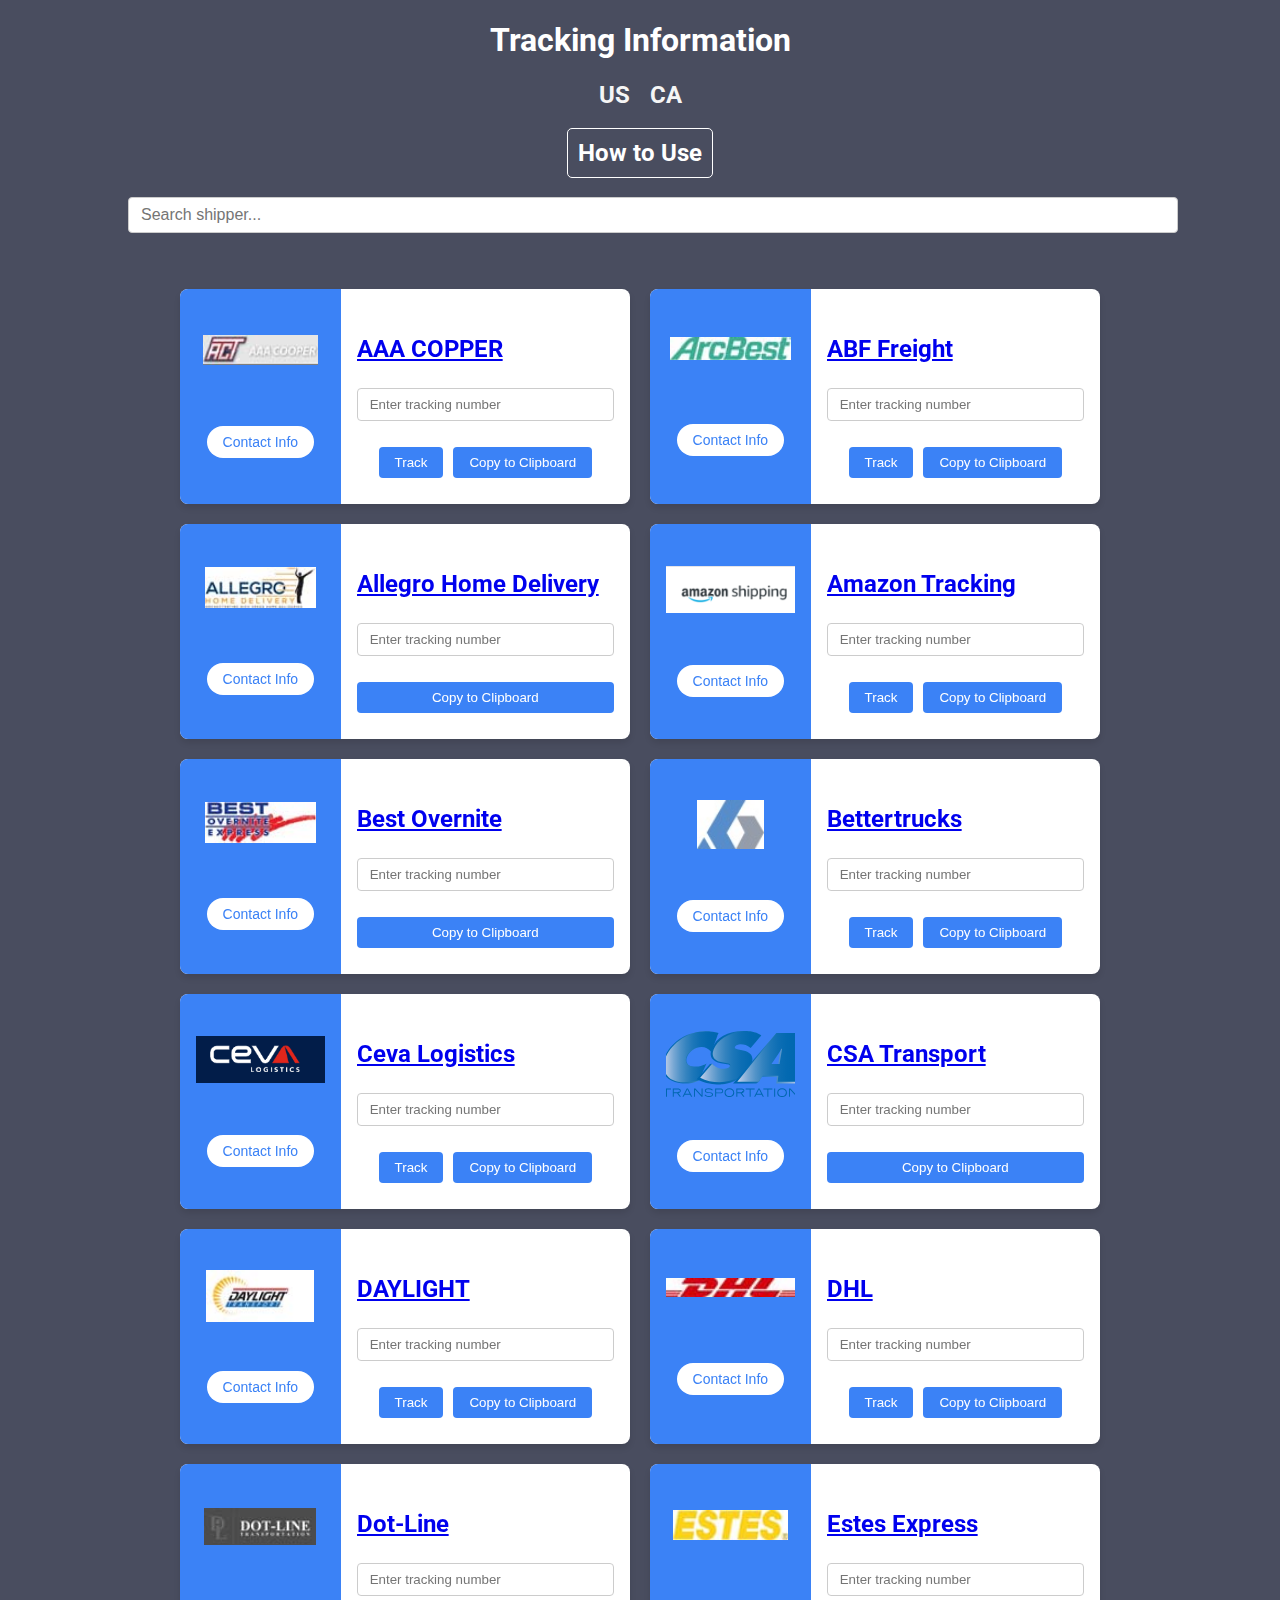
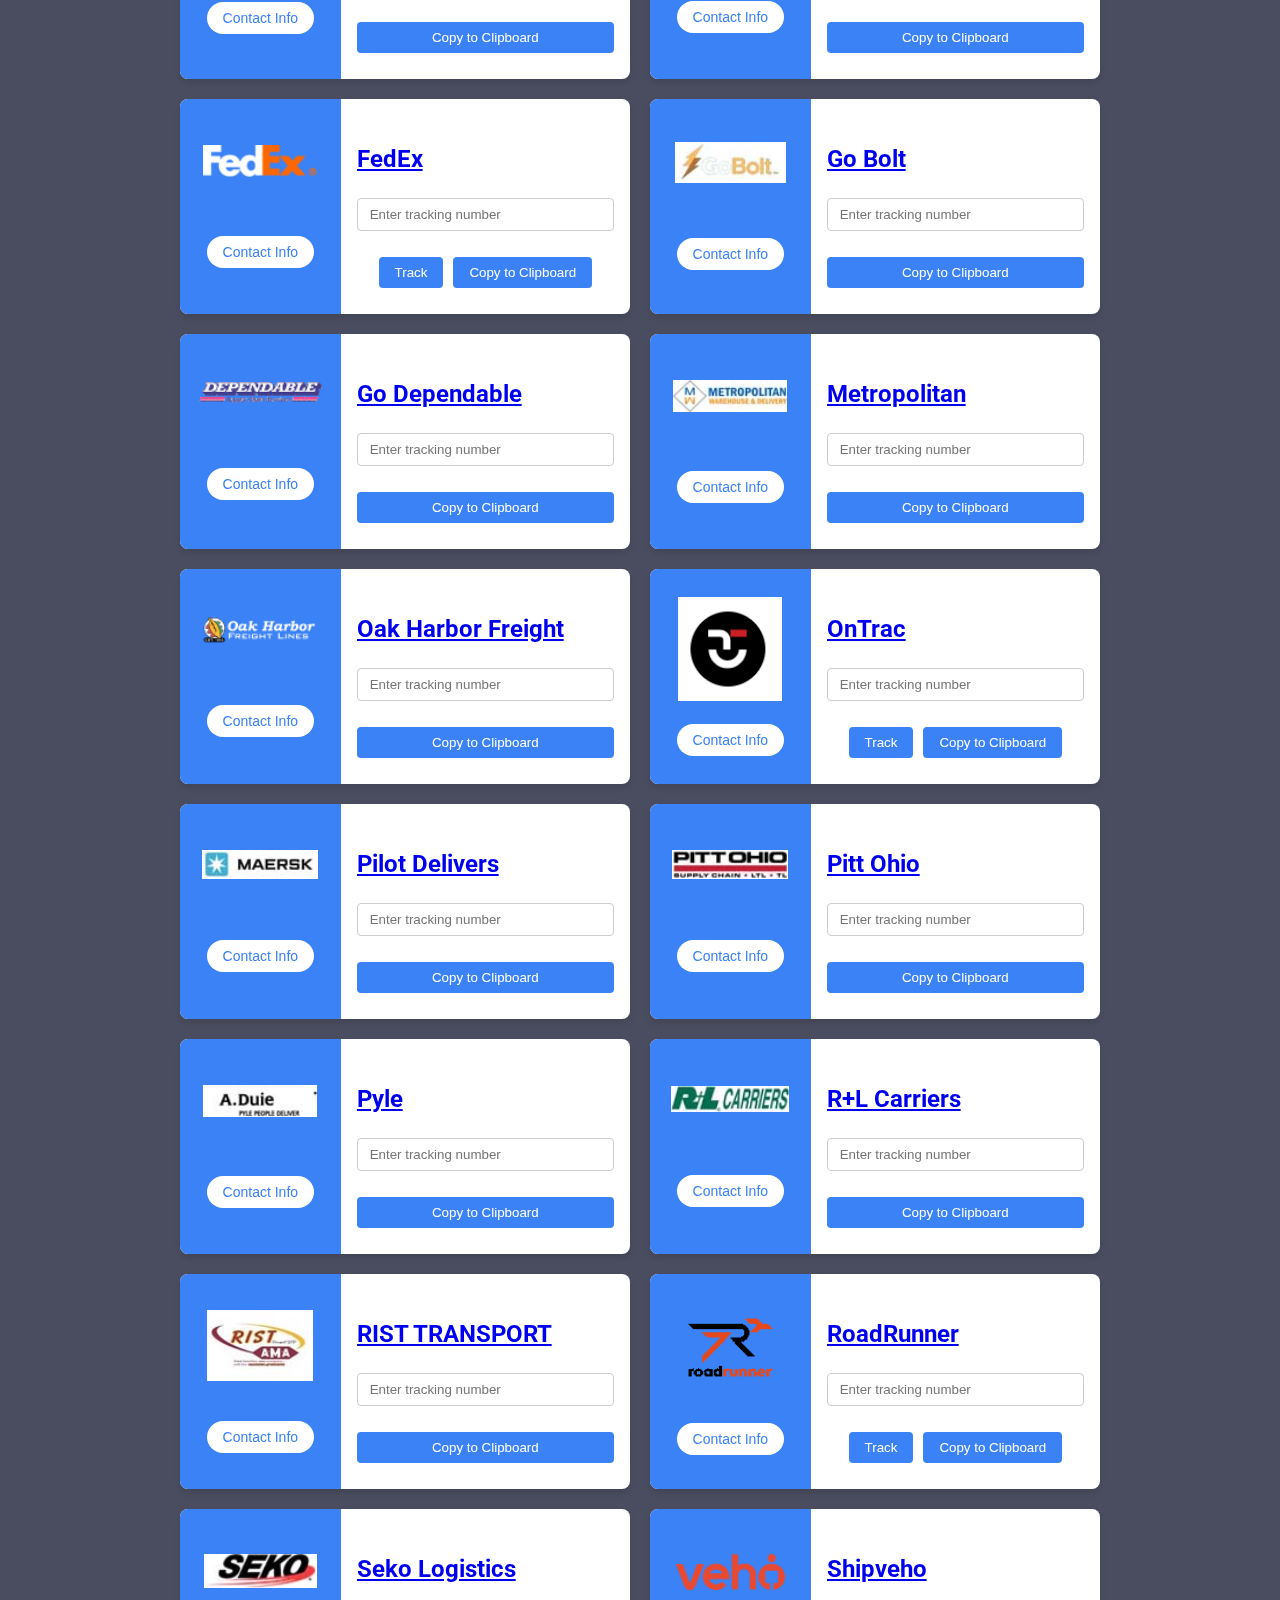
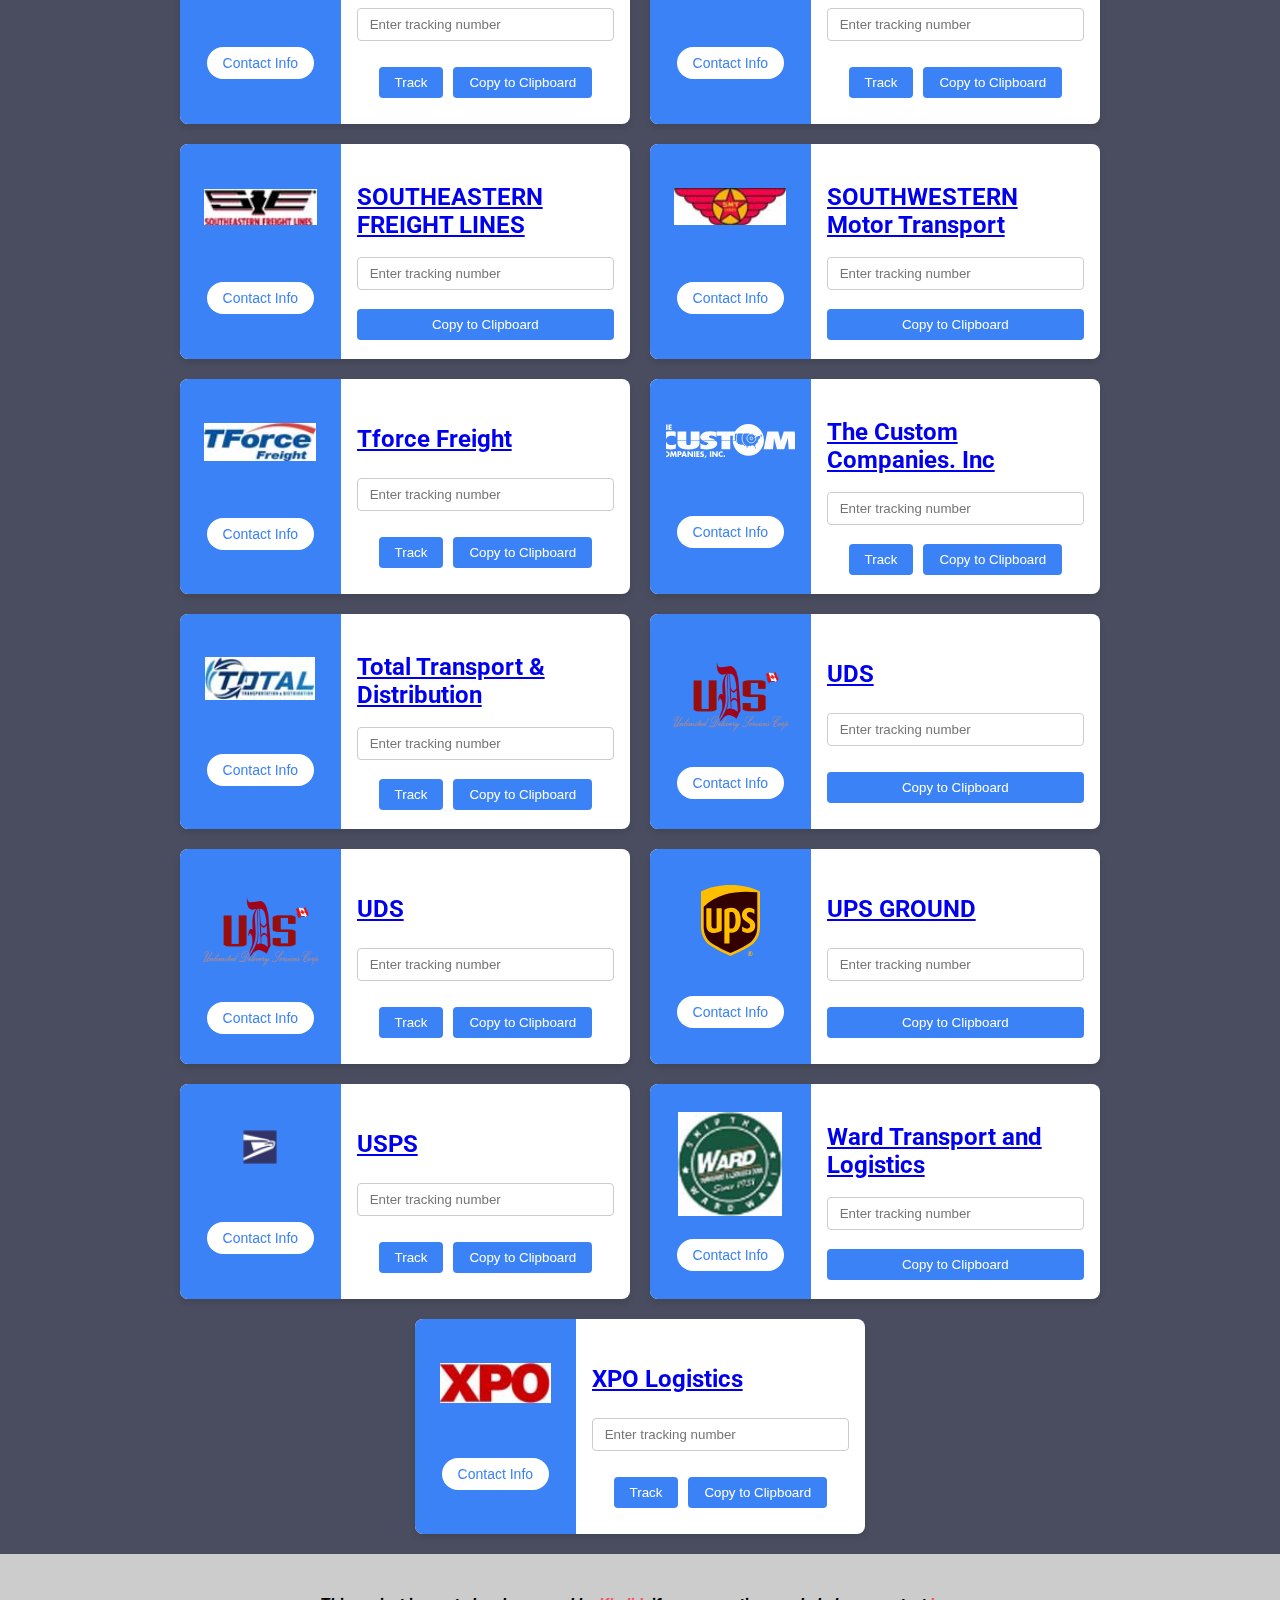
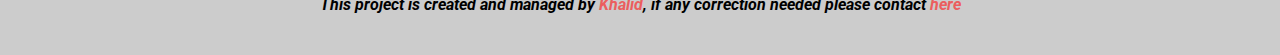
<file: index.html>
<!DOCTYPE html>
<html lang="en">
  <head>
    <meta charset="UTF-8" />
    <meta name="viewport" content="width=device-width, initial-scale=1.0" />
    <title>Tracking Information</title>
    <link rel="shortcut icon" type="image/jpg" href="./images/site icon.png" />
    <link rel="stylesheet" href="styles.css" />
    <link rel="preconnect" href="https://fonts.googleapis.com" />
    <link rel="preconnect" href="https://fonts.gstatic.com" crossorigin />
    <link
      href="https://fonts.googleapis.com/css2?family=Roboto:ital,wght@0,100;0,300;0,400;0,500;0,700;0,900;1,100;1,300;1,400;1,500;1,700;1,900&display=swap"
      rel="stylesheet"
    />
  </head>
  <body>
    <header class="Menu-container">
      <div class="text">
        <h1>Tracking Information</h1>
      </div>
      <div class="menubar">
        <a href="index.html">US</a>
        <a href="CA.html">CA</a>
      </div>
      <!-- User Manual -->
      <div class="manual">
        <a href="https://res.cloudinary.com/khalidbin/video/upload/v1735085421/How_To_Use_iqsir6.mp4" target="_blank">How to Use</a>
      </div>
      <!-- User Manual -->
      <!-- Searchbox -->
      <div class="search-container">
        <input
          type="text"
          id="searchBox"
          placeholder="Search shipper..."
          class="search-input"
        />
      </div>
    </header>
    <main>
      <!-- Tracking company Name starts with A -->
      <div class="tracking-card tracking-card-extra">
        <div class="card-inner">
          <div class="card-front">
            <div class="left-side">
              <div class="image-container">
                <img src="./images/US/AAA COPPER.jpg" alt="Logo" />
              </div>
              <button class="contact-btn">Contact Info</button>
            </div>
            <div class="right-side">
              <h2 id="shipper"><a href="https://www.aaacooper.com/" target="_blank">AAA COPPER</a></h2>
              <input
                type="text"
                id="tracking"
                placeholder="Enter tracking number"
              />
              <a
                href="https://www.aaacooper.com/pwb/Transit/ProTrackResults.aspx?ProNum="
                target="_blank"
                class="website-link"
                >Website link</a
              >
              <div class="functions">
                <button class="track-btn">Track</button>
                <button class="copy-btn">Copy to Clipboard</button>
              </div>
            </div>
          </div>
          <div class="card-back">
            <div class="contact-info">
              <h2>Contact Information</h2>
              <p><span class="bold">Phone:</span> (334) 793-2284</p>
              <p><span class="bold">Email:</span> customercare@aaacooper.com</p>
            </div>
            <button class="flip-back-btn">Flip Back</button>
          </div>
        </div>
      </div>
      <div class="tracking-card tracking-card-extra">
        <div class="card-inner">
          <div class="card-front">
            <div class="left-side">
              <div class="image-container">
                <img src="./images/US/ABF Freight.jpg" alt="Logo" />
              </div>
              <button class="contact-btn">Contact Info</button>
            </div>
            <div class="right-side">
              <h2 id="shipper"><a href="https://arcb.com/" target="_blank">ABF Freight</a></h2>
              <input
                type="text"
                id="tracking"
                placeholder="Enter tracking number"
              />
              <a
                href="https://view.arcb.com/nlo/tools/tracking/"
                target="_blank"
                class="website-link"
                >Website link</a
              >
              <div class="functions">
                <button class="track-btn">Track</button>
                <button class="copy-btn">Copy to Clipboard</button>
              </div>
            </div>
          </div>
          <div class="card-back">
            <div class="contact-info">
              <h2>Contact Information</h2>
              <p><span class="bold">Phone:</span> 479-785-8900</p>
              <p><span class="bold">Email:</span> helpdesk@abf.com</p>
            </div>
            <button class="flip-back-btn">Flip Back</button>
          </div>
        </div>
      </div>
      <div class="tracking-card">
        <div class="card-inner">
          <div class="card-front">
            <div class="left-side">
              <div class="image-container">
                <img src="./images/US/Allegro Home Delivery.jpg" alt="Logo" />
              </div>
              <button class="contact-btn">Contact Info</button>
            </div>
            <div class="right-side">
              <h2 id="shipper"><a href="https://trackmydelivery.online/" target="_blank">Allegro Home Delivery</a></h2>
              <input
                type="text"
                id="tracking"
                placeholder="Enter tracking number"
              />
              <a
                href="https://trackmydelivery.online/"
                target="_blank"
                class="website-link"
                >Website link</a
              >
              <button class="copy-btn">Copy to Clipboard</button>
            </div>
          </div>
          <div class="card-back">
            <div class="contact-info">
              <h2>Contact Information</h2>
              <p><span class="bold">Phone:</span>(833) 955-2399</p>
              <p>
                <span class="bold">Email:</span
                >customerservice@allegrohomedelivery.com ,
                michael.chavis@allegrohomedelivery.com
              </p>
            </div>
            <button class="flip-back-btn">Flip Back</button>
          </div>
        </div>
      </div>
      <div class="tracking-card tracking-card-extra">
        <div class="card-inner">
          <div class="card-front">
            <div class="left-side">
              <div class="image-container">
                <img src="./images/US/Amazon.png" alt="Logo" />
              </div>
              <button class="contact-btn">Contact Info</button>
            </div>
            <div class="right-side">
              <h2 id="shipper"><a href="https://track.amazon.com/" target="_blank">Amazon Tracking</a></h2>
              <input
                type="text"
                id="tracking"
                placeholder="Enter tracking number"
              />
              <a
                href="https://track.amazon.com/tracking/"
                target="_blank"
                class="website-link"
                >Website link</a
              >
              <div class="functions">
                <button class="track-btn">Track</button>
                <button class="copy-btn">Copy to Clipboard</button>
              </div>
            </div>
          </div>
          <div class="card-back">
            <div class="contact-info">
              <h2>Contact Information</h2>
              <p><span class="bold">Phone:</span>None</p>
              <p><span class="bold">Email:</span>None</p>
            </div>
            <button class="flip-back-btn">Flip Back</button>
          </div>
        </div>
      </div>
      <!-- Tracking company Name starts with B -->
      <div class="tracking-card">
        <div class="card-inner">
          <div class="card-front">
            <div class="left-side">
              <div class="image-container">
                <img src="./images/US/Best Overnite.jpg" alt="Logo" />
              </div>
              <button class="contact-btn">Contact Info</button>
            </div>
            <div class="right-side">
              <h2 id="shipper"><a href="https://www.bestovernite.com/" target="_blank">Best Overnite</a></h2>
              <input
                type="text"
                id="tracking"
                placeholder="Enter tracking number"
              />
              <a
                href="https://www.bestovernite.com/shipment-tracking/"
                target="_blank"
                class="website-link"
                >Website link</a
              >
              <button class="copy-btn">Copy to Clipboard</button>
            </div>
          </div>
          <div class="card-back">
            <div class="contact-info">
              <h2>Contact Information</h2>
              <p><span class="bold">Phone:</span>(833) 955-2399</p>
              <p>
                <span class="bold">Email:</span>
                customerservice@bestovernite.com
              </p>
            </div>
            <button class="flip-back-btn">Flip Back</button>
          </div>
        </div>
      </div>

      <div class="tracking-card tracking-card-extra">
        <div class="card-inner">
          <div class="card-front">
            <div class="left-side">
              <div class="image-container">
                <img src="./images/US/Bettertruck.jpg" alt="Logo" />
              </div>
              <button class="contact-btn">Contact Info</button>
            </div>
            <div class="right-side">
              <h2 id="shipper"><a href="https://www.bettertrucks.com/" target="_blank">Bettertrucks</a></h2>
              <input
                type="text"
                id="tracking"
                placeholder="Enter tracking number"
              />
              <a
                href="https://tracking.bettertrucks.com/Tracking?ShipmentId="
                target="_blank"
                class="website-link"
                >Website link</a
              >
              <div class="functions">
                <button class="track-btn">Track</button>
                <button class="copy-btn">Copy to Clipboard</button>
              </div>
            </div>
          </div>
          <div class="card-back">
            <div class="contact-info">
              <h2>Contact Information</h2>
              <p><span class="bold">Phone:</span>None</p>
              <p>
                <span class="bold">Email:</span>
                None
              </p>
            </div>
            <button class="flip-back-btn">Flip Back</button>
          </div>
        </div>
      </div>
      <!-- Tracking company Name starts with C -->
       <div class="tracking-card tracking-card-extra">
          <div class="card-inner">
            <div class="card-front">
              <div class="left-side">
                <div class="image-container">
                  <img src="./images/US/ceva.png" alt="Logo" />
                </div>
                <button class="contact-btn">Contact Info</button>
              </div>
              <div class="right-side">
                <h2 id="shipper"><a href="https://www.cevalogistics.com/en" target="_blank">Ceva Logistics</a></h2>
                <input
                  type="text"
                  id="tracking"
                  placeholder="Enter tracking number"
                />
                <a
                  href="https://homedelivery.cevalogistics.com/TrackShipment?trackingID="
                  target="_blank"
                  class="website-link"
                  >Website link</a
                >
                <div class="functions">
                  <button class="track-btn">Track</button>
                  <button class="copy-btn">Copy to Clipboard</button>
                </div>
              </div>
            </div>
            <div class="card-back">
              <div class="contact-info">
                <h2>Contact Information</h2>
                <p><span class="bold">Phone:</span>None</p>
                <p>
                  <span class="bold">Email:</span>None</p>
              </div>
              <button class="flip-back-btn">Flip Back</button>
            </div>
          </div>
        </div>
      
      <div class="tracking-card">
        <div class="card-inner">
          <div class="card-front">
            <div class="left-side">
              <div class="image-container">
                <img src="./images/US/CSA-Logo.svg" alt="Logo" />
              </div>
              <button class="contact-btn">Contact Info</button>
            </div>
            <div class="right-side">
              <h2 id="shipper"><a href="https://www.csatransportation.com/" target="_blank">CSA Transport</a></h2>
              <input
                type="text"
                id="tracking"
                placeholder="Enter tracking number"
              />
              <a
                href="https://www.csatransportation.com/"
                target="_blank"
                class="website-link"
                >Website link</a
              >
              <button class="copy-btn">Copy to Clipboard</button>
            </div>
          </div>
          <div class="card-back">
            <div class="contact-info">
              <h2>Contact Information</h2>
              <p><span class="bold">Phone:</span>None</p>
              <p>
                <span class="bold">Email:</span>
                None
              </p>
            </div>
            <button class="flip-back-btn">Flip Back</button>
          </div>
        </div>
      </div>
      <!-- Tracking company Name starts with D -->
      <div class="tracking-card tracking-card-extra">
        <div class="card-inner">
          <div class="card-front">
            <div class="left-side">
              <div class="image-container">
                <img src="./images/US/DAYLIGHT.jpg" alt="Logo" />
              </div>
              <button class="contact-btn">Contact Info</button>
            </div>
            <div class="right-side">
              <h2 id="shipper"><a href="https://www.dylt.com/" target="_blank">DAYLIGHT</a></h2>
              <input
                type="text"
                id="tracking"
                placeholder="Enter tracking number"
              />
              <a
                href="https://mydaylight.dylt.com/external/shipment?probill="
                target="_blank"
                class="website-link"
                >Website link</a
              >
              <div class="functions">
                <button class="track-btn">Track</button>
                <button class="copy-btn">Copy to Clipboard</button>
              </div>
            </div>
          </div>
          <div class="card-back">
            <div class="contact-info">
              <h2>Contact Information</h2>
              <p><span class="bold">Phone:</span>800-468-9999</p>
            </div>
            <button class="flip-back-btn">Flip Back</button>
          </div>
        </div>
      </div>
      <div class="tracking-card tracking-card-extra">
        <div class="card-inner">
          <div class="card-front">
            <div class="left-side">
              <div class="image-container">
                <img src="./images/US/DHL.jpg" alt="Logo" />
              </div>
              <button class="contact-btn">Contact Info</button>
            </div>
            <div class="right-side">
              <h2 id="shipper"><a href="https://www.dhl.com/ca-en/home/tracking/tracking-express.html" target="_blank">DHL</a></h2>
              <input
                type="text"
                id="tracking"
                placeholder="Enter tracking number"
              />
              <a
                href="https://www.dhl.com/ca-en/home/tracking/tracking-express.html?tracking-id="
                target="_blank"
                class="website-link"
                >Website link</a
              >
              <div class="functions">
                <button class="track-btn">Track</button>
                <button class="copy-btn">Copy to Clipboard</button>
              </div>
            </div>
          </div>
          <div class="card-back">
            <div class="contact-info">
              <h2>Contact Information</h2>
              <p><span class="bold">Phone:</span>(855) 345-7447</p>
            </div>
            <button class="flip-back-btn">Flip Back</button>
          </div>
        </div>
      </div>
      <div class="tracking-card">
        <div class="card-inner">
          <div class="card-front">
            <div class="left-side">
              <div class="image-container">
                <img src="./images/US/Dot-Line.jpg" alt="Logo" />
              </div>
              <button class="contact-btn">Contact Info</button>
            </div>
            <div class="right-side">
              <h2 id="shipper"><a href="http://www.dotline.net/index.aspx" target="_blank">Dot-Line</a></h2>
              <input
                type="text"
                id="tracking"
                placeholder="Enter tracking number"
              />
              <a
                href="http://www.dotline.net/index.aspx"
                target="_blank"
                class="website-link"
                >Website link</a
              >
              <button class="copy-btn">Copy to Clipboard</button>
            </div>
          </div>
          <div class="card-back">
            <div class="contact-info">
              <h2>Contact Information</h2>
              <p><span class="bold">Phone:</span>1-800-423-3780</p>
              <p>
                <span class="bold">Email:</span> customerservice@dotline.net
              </p>
            </div>
            <button class="flip-back-btn">Flip Back</button>
          </div>
        </div>
      </div>
      <!-- Tracking company Name starts with E -->
      <div class="tracking-card">
        <div class="card-inner">
          <div class="card-front">
            <div class="left-side">
              <div class="image-container">
                <img src="./images/US/Estes Express.jpg" alt="Logo" />
              </div>
              <button class="contact-btn">Contact Info</button>
            </div>
            <div class="right-side">
              <h2 id="shipper"><a href="https://www.estes-express.com/myestes/shipment-tracking/" target="_blank">Estes Express</a></h2>
              <input
                type="text"
                id="tracking"
                placeholder="Enter tracking number"
              />
              <a
                href="https://www.estes-express.com/myestes/shipment-tracking/"
                target="_blank"
                class="website-link"
                >Website link</a
              >
              <button class="copy-btn">Copy to Clipboard</button>
            </div>
          </div>
          <div class="card-back">
            <div class="contact-info">
              <h2>Contact Information</h2>
              <p><span class="bold">Phone:</span>1-866-378-3748</p>
              <p><span class="bold">Email:</span>custsrv@estes-express.com</p>
            </div>
            <button class="flip-back-btn">Flip Back</button>
          </div>
        </div>
      </div>
      <!-- Tracking company Name starts with F -->
      <div class="tracking-card tracking-card-extra">
        <div class="card-inner">
          <div class="card-front">
            <div class="left-side">
              <div class="image-container">
                <img src="./images/US/FedEx.png" alt="Logo" />
              </div>
              <button class="contact-btn">Contact Info</button>
            </div>
            <div class="right-side">
              <h2 id="shipper"><a href="https://www.fedex.com/en-us/tracking.html" target="_blank">FedEx</a></h2>
              <input
                type="text"
                id="tracking"
                placeholder="Enter tracking number"
              />
              <a
                href="https://www.fedex.com/fedextrack/?trknbr="
                target="_blank"
                class="website-link"
                >Website link</a
              >
              <div class="functions">
                <button class="track-btn">Track</button>
                <button class="copy-btn">Copy to Clipboard</button>
              </div>
            </div>
          </div>
          <div class="card-back">
            <div class="contact-info">
              <h2>Contact Information</h2>
              <p><span class="bold">Phone:</span>1.800.463.3339</p>
              <p>
                <span class="bold">Email:</span>"To:" area, type track@fedex.com
              </p>
            </div>
            <button class="flip-back-btn">Flip Back</button>
          </div>
        </div>
      </div>
      <!-- Tracking company Name starts with G -->
      <div class="tracking-card">
        <div class="card-inner">
          <div class="card-front">
            <div class="left-side">
              <div class="image-container">
                <img src="./images/US/Go Bolt.jpg" alt="Logo" />
              </div>
              <button class="contact-btn">Contact Info</button>
            </div>
            <div class="right-side">
              <h2 id="shipper"><a href="https://galileo.gobolt.com/tracking" target="_blank">Go Bolt</a></h2>
              <input
                type="text"
                id="tracking"
                placeholder="Enter tracking number"
              />
              <a
                href="https://galileo.gobolt.com/tracking"
                target="_blank"
                class="website-link"
                >Website link</a
              >
              <button class="copy-btn">Copy to Clipboard</button>
            </div>
          </div>
          <div class="card-back">
            <div class="contact-info">
              <h2>Contact Information</h2>
              <p><span class="bold">Phone:</span>None</p>
              <p><span class="bold">Email:</span>None</p>
            </div>
            <button class="flip-back-btn">Flip Back</button>
          </div>
        </div>
      </div>
      <div class="tracking-card">
        <div class="card-inner">
          <div class="card-front">
            <div class="left-side">
              <div class="image-container">
                <img src="./images/US/Go Dependable.gif" alt="Logo" />
              </div>
              <button class="contact-btn">Contact Info</button>
            </div>
            <div class="right-side">
              <h2 id="shipper"><a href="https://apps.godependable.com/tracking.aspx" target="_blank">Go Dependable</a></h2>
              <input
                type="text"
                id="tracking"
                placeholder="Enter tracking number"
              />
              <a
                href="https://apps.godependable.com/tracking.aspx"
                target="_blank"
                class="website-link"
                >Website link</a
              >
              <button class="copy-btn">Copy to Clipboard</button>
            </div>
          </div>
          <div class="card-back">
            <div class="contact-info">
              <h2>Contact Information</h2>
              <p><span class="bold">Phone:</span>(800)548-8608</p>
              <p>
                <span class="bold">Email:</span
                >dhecustomerservice@godependable.com
              </p>
            </div>
            <button class="flip-back-btn">Flip Back</button>
          </div>
        </div>
      </div>
      <!-- Tracking company Name starts with M -->
      <div class="tracking-card">
        <div class="card-inner">
          <div class="card-front">
            <div class="left-side">
              <div class="image-container">
                <img src="./images/US/Metropolitan.jpg" alt="Logo" />
              </div>
              <button class="contact-btn">Contact Info</button>
            </div>
            <div class="right-side">
              <h2 id="shipper"><a href="https://main.metropolitanwarehouse.com/Client/TrackOrder" target="_blank">Metropolitan</a></h2>
              <input
                type="text"
                id="tracking"
                placeholder="Enter tracking number"
              />
              <a
                href="https://main.metropolitanwarehouse.com/Client/TrackOrder"
                target="_blank"
                class="website-link"
                >Website link</a
              >
              <button class="copy-btn">Copy to Clipboard</button>
            </div>
          </div>
          <div class="card-back">
            <div class="contact-info">
              <h2>Contact Information</h2>
              <p><span class="bold">Phone:</span>800-300-7417</p>
              <p>
                <span class="bold">Email:</span
                >K.Trujillo@gomwd.com,R.Molina@gomwd.com, J.Chiliseo@gomwd.com
                <br />
                (Note: Always CC Ahmed)
              </p>
            </div>
            <button class="flip-back-btn">Flip Back</button>
          </div>
        </div>
      </div>
      <!-- Tracking company Name starts with O -->
      <div class="tracking-card">
        <div class="card-inner">
          <div class="card-front">
            <div class="left-side">
              <div class="image-container">
                <img src="./images/US/Oak Harbor Freight.png" alt="Logo" />
              </div>
              <button class="contact-btn">Contact Info</button>
            </div>
            <div class="right-side">
              <h2 id="shipper"><a href="https://www.oakh.com/page/tracing" target="_blank">Oak Harbor Freight</a></h2>
              <input
                type="text"
                id="tracking"
                placeholder="Enter tracking number"
              />
              <a
                href="https://www.oakh.com/page/tracing"
                target="_blank"
                class="website-link"
                >Website link</a
              >
              <button class="copy-btn">Copy to Clipboard</button>
            </div>
          </div>
          <div class="card-back">
            <div class="contact-info">
              <h2>Contact Information</h2>
              <p>
                <span class="bold">Phone:</span
                ><a href="https://www.oakh.com/page/contact">Contact</a>
              </p>
              <p><span class="bold">Email:</span>none</p>
            </div>
            <button class="flip-back-btn">Flip Back</button>
          </div>
        </div>
      </div>
      <div class="tracking-card tracking-card-extra">
        <div class="card-inner">
          <div class="card-front">
            <div class="left-side">
              <div class="image-container">
                <img src="./images/US/ontrac.png" alt="Logo" />
              </div>
              <button class="contact-btn">Contact Info</button>
            </div>
            <div class="right-side">
              <h2 id="shipper"><a href="https://www.ontrac.com/tracking/" target="_blank">OnTrac</a></h2>
              <input
                type="text"
                id="tracking"
                placeholder="Enter tracking number"
              />
              <a
                href="https://www.ontrac.com/tracking/?number="
                target="_blank"
                class="website-link"
                >Website link</a
              >
              <div class="functions">
                <button class="track-btn">Track</button>
                <button class="copy-btn">Copy to Clipboard</button>
              </div>
            </div>
          </div>
          <div class="card-back">
            <div class="contact-info">
              <h2>Contact Information</h2>
              <p>
                <span class="bold">Phone:</span>587.817.2380</p>
              <p><span class="bold">Email:</span>none</p>
            </div>
            <button class="flip-back-btn">Flip Back</button>
          </div>
        </div>
      </div>
      <!-- Tracking company Name starts with P -->
      <div class="tracking-card">
        <div class="card-inner">
          <div class="card-front">
            <div class="left-side">
              <div class="image-container">
                <img src="./images/US/Pilot Delivers.jpg" alt="Logo" />
              </div>
              <button class="contact-btn">Contact Info</button>
            </div>
            <div class="right-side">
              <h2 id="shipper"><a href="https://delivers.maersk.com/technology/?currentTab:consumer" target="_blank">Pilot Delivers</a></h2>
              <input
                type="text"
                id="tracking"
                placeholder="Enter tracking number"
              />
              <a
                href="https://delivers.maersk.com/technology/?currentTab:consumer"
                target="_blank"
                class="website-link"
                >Website link</a
              >
              <button class="copy-btn">Copy to Clipboard</button>
            </div>
          </div>
          <div class="card-back">
            <div class="contact-info">
              <h2>Contact Information</h2>
              <p><span class="bold">Phone:</span>None</p>
              <p><span class="bold">Email:</span>None</p>
            </div>
            <button class="flip-back-btn">Flip Back</button>
          </div>
        </div>
      </div>
      <div class="tracking-card">
        <div class="card-inner">
          <div class="card-front">
            <div class="left-side">
              <div class="image-container">
                <img src="./images/US/Pitt Ohio (PITD).jpg" alt="Logo" />
              </div>
              <button class="contact-btn">Contact Info</button>
            </div>
            <div class="right-side">
              <h2 id="shipper"><a href="https://pittohio.com/myPittOhio/Shipping/QuickTrace/Post" target="_blank">Pitt Ohio</a></h2>
              <input
                type="text"
                id="tracking"
                placeholder="Enter tracking number"
              />
              <a
                href="https://pittohio.com/myPittOhio/Shipping/QuickTrace/Post"
                target="_blank"
                class="website-link"
                >Website link</a
              >
              <button class="copy-btn">Copy to Clipboard</button>
            </div>
          </div>
          <div class="card-back">
            <div class="contact-info">
              <h2>Contact Information</h2>
              <p><span class="bold">Phone:</span>(800) 291-7488</p>
              <p><span class="bold">Email:</span>None</p>
            </div>
            <button class="flip-back-btn">Flip Back</button>
          </div>
        </div>
      </div>
      <div class="tracking-card">
        <div class="card-inner">
          <div class="card-front">
            <div class="left-side">
              <div class="image-container">
                <img src="./images/US/Pyle.jpg" alt="Logo" />
              </div>
              <button class="contact-btn">Contact Info</button>
            </div>
            <div class="right-side">
              <h2 id="shipper"><a href="https://mypyle.aduiepyle.com/LTL/ShipmentTracking" target="_blank">Pyle</a></h2>
              <input
                type="text"
                id="tracking"
                placeholder="Enter tracking number"
              />
              <a
                href="https://mypyle.aduiepyle.com/LTL/ShipmentTracking"
                target="_blank"
                class="website-link"
                >Website link</a
              >
              <button class="copy-btn">Copy to Clipboard</button>
            </div>
          </div>
          <div class="card-back">
            <div class="contact-info">
              <h2>Contact Information</h2>
              <p><span class="bold">Phone:</span>800−523−5020</p>
              <p><span class="bold">Email:</span>cs@aduiepyle.com</p>
            </div>
            <button class="flip-back-btn">Flip Back</button>
          </div>
        </div>
      </div>
      <!-- Tracking company Name starts with R -->
      <div class="tracking-card">
        <div class="card-inner">
          <div class="card-front">
            <div class="left-side">
              <div class="image-container">
                <img src="./images/US/R+L Carriers.jpg" alt="Logo" />
              </div>
              <button class="contact-btn">Contact Info</button>
            </div>
            <div class="right-side">
              <h2 id="shipper"><a href="https://www.rlcarriers.com/freight/shipping/shipment-tracingg" target="_blank">R+L Carriers</a></h2>
              <input
                type="text"
                id="tracking"
                placeholder="Enter tracking number"
              />
              <a
                href="https://www.rlcarriers.com/freight/shipping/shipment-tracing"
                target="_blank"
                class="website-link"
                >Website link</a
              >
              <button class="copy-btn">Copy to Clipboard</button>
            </div>
          </div>
          <div class="card-back">
            <div class="contact-info">
              <h2>Contact Information</h2>
              <p><span class="bold">Phone:</span>800-543-5589</p>
              <p>
                <span class="bold">Email:</span>elune@sonwil.com,
                lgearhart@sonwil.com;
              </p>
            </div>
            <button class="flip-back-btn">Flip Back</button>
          </div>
        </div>
      </div>
      <div class="tracking-card">
        <div class="card-inner">
          <div class="card-front">
            <div class="left-side">
              <div class="image-container">
                <img src="./images/US/RIST TRANSPORT.jpg" alt="Logo" />
              </div>
              <button class="contact-btn">Contact Info</button>
            </div>
            <div class="right-side">
              <h2 id="shipper"><a href="https://tracking.carrierlogistics.com/scripts/hwep.pol/facts.htm" target="_blank">RIST TRANSPORT</a></h2>
              <input
                type="text"
                id="tracking"
                placeholder="Enter tracking number"
              />
              <a
                href="https://tracking.carrierlogistics.com/scripts/hwep.pol/facts.htm"
                target="_blank"
                class="website-link"
                >Website link</a
              >
              <button class="copy-btn">Copy to Clipboard</button>
            </div>
          </div>
          <div class="card-back">
            <div class="contact-info">
              <h2>Contact Information</h2>
              <p><span class="bold">Phone:</span>(877) 747-8585</p>
              <p>
                <span class="bold">Email:</span
                >ristltl.customerservice@wadhams.com
              </p>
            </div>
            <button class="flip-back-btn">Flip Back</button>
          </div>
        </div>
      </div>
      <div class="tracking-card tracking-card-extra">
        <div class="card-inner">
          <div class="card-front">
            <div class="left-side">
              <div class="image-container">
                <img src="./images/US/RoadRunner.gif" alt="Logo" />
              </div>
              <button class="contact-btn">Contact Info</button>
            </div>
            <div class="right-side">
              <h2 id="shipper"><a href="https://freight.rrts.com/Tools/Tracking/Pages/default.aspx" target="_blank">RoadRunner</a></h2>
              <input
                type="text"
                id="tracking"
                placeholder="Enter tracking number"
              />
              <a
                href="https://tools.rrts.com/LTLTrack/?searchValues="
                target="_blank"
                class="website-link"
                >Website link</a
              >
              <div class="functions">
                <button class="track-btn">Track</button>
                <button class="copy-btn">Copy to Clipboard</button>
              </div>
            </div>
          </div>
          <div class="card-back">
            <div class="contact-info">
              <h2>Contact Information</h2>
              <p><span class="bold">Phone:</span>(855) 776-3567</p>
              <p><span class="bold">Email:</span>LTLCustomerService@rrts.com</p>
            </div>
            <button class="flip-back-btn">Flip Back</button>
          </div>
        </div>
      </div>
      <!-- Tracking company Name starts with S -->
      <div class="tracking-card tracking-card-extra">
        <div class="card-inner">
          <div class="card-front">
            <div class="left-side">
              <div class="image-container">
                <img src="./images/US/Seko Logistics.jpg" alt="Logo" />
              </div>
              <button class="contact-btn">Contact Info</button>
            </div>
            <div class="right-side">
              <h2 id="shipper"><a href="https://harmony.myseko.com/Track/" target="_blank">Seko Logistics</a></h2>
              <input
                type="text"
                id="tracking"
                placeholder="Enter tracking number"
              />
              <a
                href="https://harmony.myseko.com/Track/Result/"
                target="_blank"
                class="website-link"
                >Website link</a
              >
              <div class="functions">
                <button class="track-btn">Track</button>
                <button class="copy-btn">Copy to Clipboard</button>
              </div>
            </div>
          </div>
          <div class="card-back">
            <div class="contact-info">
              <h2>Contact Information</h2>
              <p><span class="bold">Phone:</span>(469) 420-9190</p>
              <p><span class="bold">Email:</span>valencia@sekologistics.com</p>
            </div>
            <button class="flip-back-btn">Flip Back</button>
          </div>
        </div>
      </div>
      <div class="tracking-card tracking-card-extra">
        <div class="card-inner">
          <div class="card-front">
            <div class="left-side">
              <div class="image-container">
                <img src="./images/US/Shipveho.png" alt="Logo" />
              </div>
              <button class="contact-btn">Contact Info</button>
            </div>
            <div class="right-side">
              <h2 id="shipper"><a href="https://track.shipveho.com/#/" target="_blank">Shipveho</a></h2>
              <input
                type="text"
                id="tracking"
                placeholder="Enter tracking number"
              />
              <a
                href="https://track.shipveho.com/#/trackingId/"
                target="_blank"
                class="website-link"
                >Website link</a
              >
              <div class="functions">
                <button class="track-btn">Track</button>
                <button class="copy-btn">Copy to Clipboard</button>
              </div>
            </div>
          </div>
          <div class="card-back">
            <div class="contact-info">
              <h2>Contact Information</h2>
              <p><span class="bold">Phone:</span>None</p>
              <p><span class="bold">Email:</span>None</p>
            </div>
            <button class="flip-back-btn">Flip Back</button>
          </div>
        </div>
      </div>
      <div class="tracking-card">
        <div class="card-inner">
          <div class="card-front">
            <div class="left-side">
              <div class="image-container">
                <img
                  src="./images/US/SOUTHEASTERN FREIGHT LINES.jpg"
                  alt="Logo"
                />
              </div>
              <button class="contact-btn">Contact Info</button>
            </div>
            <div class="right-side">
              <h2 id="shipper"><a href="https://sefl.com/Tracing/index.jsp" target="_blank">SOUTHEASTERN FREIGHT LINES</a></h2>
              <input
                type="text"
                id="tracking"
                placeholder="Enter tracking number"
              />
              <a
                href="https://sefl.com/Tracing/index.jsp"
                target="_blank"
                class="website-link"
                >Website link</a
              >
              <button class="copy-btn">Copy to Clipboard</button>
            </div>
          </div>
          <div class="card-back">
            <div class="contact-info">
              <h2>Contact Information</h2>
              <p><span class="bold">Phone:</span>(803) 794-7300</p>
              <p><span class="bold">Email:</span>None</p>
            </div>
            <button class="flip-back-btn">Flip Back</button>
          </div>
        </div>
      </div>
      <div class="tracking-card">
        <div class="card-inner">
          <div class="card-front">
            <div class="left-side">
              <div class="image-container">
                <img
                  src="./images/US/SOUTHWESTERN Motor Transport.jpg"
                  alt="Logo"
                />
              </div>
              <button class="contact-btn">Contact Info</button>
            </div>
            <div class="right-side">
              <h2 id="shipper"><a href="https://profoundui.smtl.com/profoundui/start?pgm=profoundui/mwp705c&p1=0&l…" target="_blank">SOUTHWESTERN Motor Transport</a></h2>
              <input
                type="text"
                id="tracking"
                placeholder="Enter tracking number"
              />
              <a
                href="https://profoundui.smtl.com/profoundui/start?pgm=profoundui/mwp705c&p1=0&l…"
                target="_blank"
                class="website-link"
                >Website link</a
              >
              <button class="copy-btn">Copy to Clipboard</button>
            </div>
          </div>
          <div class="card-back">
            <div class="contact-info">
              <h2>Contact Information</h2>
              <p><span class="bold">Phone:</span>210-661-6791</p>
              <p><span class="bold">Email:</span>custserv@smtl.com</p>
            </div>
            <button class="flip-back-btn">Flip Back</button>
          </div>
        </div>
      </div>
      <!-- Tracking company Name starts with T -->
      <div class="tracking-card tracking-card-extra">
        <div class="card-inner">
          <div class="card-front">
            <div class="left-side">
              <div class="image-container">
                <img src="./images/US/Tforce Freight.jpg" alt="Logo" />
              </div>
              <button class="contact-btn">Contact Info</button>
            </div>
            <div class="right-side">
              <h2 id="shipper"><a href="https://www.tforcefreight.com/ltl/apps/Tracking" target="_blank">Tforce Freight</a></h2>
              <input
                type="text"
                id="tracking"
                placeholder="Enter tracking number"
              />
              <a
                href="https://www.tforcefreight.com/ltl/apps/Tracking?proNumbers="
                target="_blank"
                class="website-link"
                >Website link</a
              >
              <div class="functions">
                <button class="track-btn">Track</button>
                <button class="copy-btn">Copy to Clipboard</button>
              </div>
            </div>
          </div>
          <div class="card-back">
            <div class="contact-info">
              <h2>Contact Information</h2>
              <p><span class="bold">Phone:</span>(800)333-7400</p>
              <p>
                <span class="bold">Email:</span
                >CustomerService@TForcefreight.com
              </p>
            </div>
            <button class="flip-back-btn">Flip Back</button>
          </div>
        </div>
      </div>
      <div class="tracking-card tracking-card-extra">
        <div class="card-inner">
          <div class="card-front">
            <div class="left-side">
              <div class="image-container">
                <img
                  src="./images/US/The Custom Companies, Inc.svg"
                  alt="Logo"
                />
              </div>
              <button class="contact-btn">Contact Info</button>
            </div>
            <div class="right-side">
              <h2 id="shipper"><a href="https://www.customco.com/" target="_blank">The Custom Companies. Inc</a></h2>
              <input
                type="text"
                id="tracking"
                placeholder="Enter tracking number"
              />
              <a
                href="https://api.customco.com/scripts/cgiip.exe/protrace.htm?seskey=&language=&nav=top&wpro="
                target="_blank"
                class="website-link"
                >Website link</a
              >
              <div class="functions">
                <button class="track-btn">Track</button>
                <button class="copy-btn">Copy to Clipboard</button>
              </div>
            </div>
          </div>
          <div class="card-back">
            <div class="contact-info">
              <h2>Contact Information</h2>
              <p><span class="bold">Phone:</span>708-338-8888 , 310-672-8800</p>
              <p>
                <span class="bold">Email:</span>customerservice@customco.com
              </p>
            </div>
            <button class="flip-back-btn">Flip Back</button>
          </div>
        </div>
      </div>
      <div class="tracking-card tracking-card-extra">
        <div class="card-inner">
          <div class="card-front">
            <div class="left-side">
              <div class="image-container">
                <img
                  src="./images/US/Total Transport & Distribution.jpg"
                  alt="Logo"
                />
              </div>
              <button class="contact-btn">Contact Info</button>
            </div>
            <div class="right-side">
              <h2 id="shipper"><a href="https://tracking.carrierlogistics.com/scripts/tot.pol/facts.htm?startpage=protrace&pronum=" target="_blank">Total Transport & Distribution</a></h2>
              <input
                type="text"
                id="tracking"
                placeholder="Enter tracking number"
              />
              <a
                href="https://tracking.carrierlogistics.com/scripts/tot.pol/facts.htm?startpage=protrace&pronum="
                target="_blank"
                class="website-link"
                >Website link</a
              >
              <div class="functions">
                <button class="track-btn">Track</button>
                <button class="copy-btn">Copy to Clipboard</button>
              </div>
            </div>
          </div>
          <div class="card-back">
            <div class="contact-info">
              <h2>Contact Information</h2>
              <p><span class="bold">Phone:</span>888-510-7200,888-510-7583</p>
              <p><span class="bold">Email:</span>info@ttdwest.com</p>
            </div>
            <button class="flip-back-btn">Flip Back</button>
          </div>
        </div>
      </div>
      <!-- Tracking company Name starts with U -->
      <div class="tracking-card">
        <div class="card-inner">
          <div class="card-front">
            <div class="left-side">
              <div class="image-container">
                <img src="./images/US/UDS.png" alt="Logo" />
              </div>
              <button class="contact-btn">Contact Info</button>
            </div>
            <div class="right-side">
              <h2 id="shipper"><a href="https://www.uniteddeliveryservice.com/track/" target="_blank">UDS</a></h2>
              <input
                type="text"
                id="tracking"
                placeholder="Enter tracking number"
              />
              <a
                href="https://www.uniteddeliveryservice.com/track/"
                target="_blank"
                class="website-link"
                >Website link</a
              >
              <button class="copy-btn">Copy to Clipboard</button>
            </div>
          </div>
          <div class="card-back">
            <div class="contact-info">
              <h2>Contact Information</h2>
              <p><span class="bold">Phone:</span>None</p>
              <p>
                <span class="bold">Email:</span>sales@uniteddeliveryservice.com
              </p>
            </div>
            <button class="flip-back-btn">Flip Back</button>
          </div>
        </div>
      </div>
      <div class="tracking-card tracking-card-extra">
        <div class="card-inner">
          <div class="card-front">
            <div class="left-side">
              <div class="image-container">
                <img src="./images/US/UDS1.png" alt="Logo" />
              </div>
              <button class="contact-btn">Contact Info</button>
            </div>
            <div class="right-side">
              <h2 id="shipper"><a href="https://app.detrack.com/" target="_blank">UDS</a></h2>
              <input
                type="text"
                id="tracking"
                placeholder="Enter tracking number"
              />
              <a
                href="https://trk.la/"
                target="_blank"
                class="website-link"
                >Website link</a
              >
              <div class="functions">
                <button class="track-btn">Track</button>
                <button class="copy-btn">Copy to Clipboard</button>
              </div>
            </div>
          </div>
          <div class="card-back">
            <div class="contact-info">
              <h2>Contact Information</h2>
              <p><span class="bold">Phone:</span>None</p>
              <p><span class="bold">Email:</span>None</p>
            </div>
            <button class="flip-back-btn">Flip Back</button>
          </div>
        </div>
      </div>
      <div class="tracking-card">
        <div class="card-inner">
          <div class="card-front">
            <div class="left-side">
              <div class="image-container">
                <img src="./images/US/UPS GROUND.svg" alt="Logo" />
              </div>
              <button class="contact-btn">Contact Info</button>
            </div>
            <div class="right-side">
              <h2 id="shipper"><a href="https://www.ups.com/track?loc:en_US&requester:ST/" target="_blank">UPS GROUND</a></h2>
              <input
                type="text"
                id="tracking"
                placeholder="Enter tracking number"
              />
              <a
                href="https://www.ups.com/track?loc:en_US&requester:ST/"
                target="_blank"
                class="website-link"
                >Website link</a
              >
              <button class="copy-btn">Copy to Clipboard</button>
            </div>
          </div>
          <div class="card-back">
            <div class="contact-info">
              <h2>Contact Information</h2>
              <p><span class="bold">Phone:</span>18007425877</p>
              <p><span class="bold">Email:</span>None</p>
            </div>
            <button class="flip-back-btn">Flip Back</button>
          </div>
        </div>
      </div>
      <div class="tracking-card tracking-card-extra">
        <div class="card-inner">
          <div class="card-front">
            <div class="left-side">
              <div class="image-container">
                <img src="./images/US/USPS.png" alt="Logo" />
              </div>
              <button class="contact-btn">Contact Info</button>
            </div>
            <div class="right-side">
              <h2 id="shipper"><a href="https://tools.usps.com/go/TrackConfirmAction_input" target="_blank">USPS</a></h2>
              <input
                type="text"
                id="tracking"
                placeholder="Enter tracking number"
              />
              <a
                href="https://tools.usps.com/go/TrackConfirmAction?tRef=fullpage&tLc=2&text28777=&tLabels="
                target="_blank"
                class="website-link"
                >Website link</a
              >
              <div class="functions">
                <button class="track-btn">Track</button>
                <button class="copy-btn">Copy to Clipboard</button>
              </div>
            </div>
          </div>
          <div class="card-back">
            <div class="contact-info">
              <h2>Contact Information</h2>
              <p><span class="bold">Phone:</span>None</p>
              <p><span class="bold">Email:</span>None</p>
            </div>
            <button class="flip-back-btn">Flip Back</button>
          </div>
        </div>
      </div>
      <!-- Tracking company Name starts with W -->
      <div class="tracking-card">
        <div class="card-inner">
          <div class="card-front">
            <div class="left-side">
              <div class="image-container">
                <img
                  src="./images/US/Ward Transport and Logistics.jpg"
                  alt="Logo"
                />
              </div>
              <button class="contact-btn">Contact Info</button>
            </div>
            <div class="right-side">
              <h2 id="shipper"><a href="https://wardtlctools.com/wardtrucking/traceshipment/create" target="_blank">Ward Transport and Logistics</a></h2>
              <input
                type="text"
                id="tracking"
                placeholder="Enter tracking number"
              />
              <a
                href="https://wardtlctools.com/wardtrucking/traceshipment/create"
                target="_blank"
                class="website-link"
                >Website link</a
              >
              <button class="copy-btn">Copy to Clipboard</button>
            </div>
          </div>
          <div class="card-back">
            <div class="contact-info">
              <h2>Contact Information</h2>
              <p><span class="bold">Phone:</span>1-800-458-3625</p>
              <p><span class="bold">Email:</span>cservice@wardtrucking.com</p>
            </div>
            <button class="flip-back-btn">Flip Back</button>
          </div>
        </div>
      </div>
      <!-- Tracking company Name starts with X -->
      <div class="tracking-card tracking-card-extra">
        <div class="card-inner">
          <div class="card-front">
            <div class="left-side">
              <div class="image-container">
                <img src="./images/US/XPO Logistics.jpg" alt="Logo" />
              </div>
              <button class="contact-btn">Contact Info</button>
            </div>
            <div class="right-side">
              <h2 id="shipper"><a href="https://www.xpo.com/track/" target="_blank">XPO Logistics</a></h2>
              <input
                type="text"
                id="tracking"
                placeholder="Enter tracking number"
              />
              <a
                href="https://ext-web.ltl-xpo.com/public-app/shipments?referenceNumber="
                target="_blank"
                class="website-link"
                >Website link</a
              >
              <div class="functions">
                <button class="track-btn">Track</button>
                <button class="copy-btn">Copy to Clipboard</button>
              </div>
            </div>
          </div>
          <div class="card-back">
            <div class="contact-info">
              <h2>Contact Information</h2>
              <p><span class="bold">Phone:</span>(800)-755-2728</p>
              <p><span class="bold">Email:</span>ltlccg@xpo.com</p>
            </div>
            <button class="flip-back-btn">Flip Back</button>
          </div>
        </div>
      </div>
    </main>
    <footer>
      <div class="footer">
        <h4>This project is created and managed by <a href="https://github.com/Khalid-binn" target="_blank">Khalid</a>, if any correction needed please contact <a href="mailto:khalid@valenciatheaterseating.com" target="_blank">here</a></h4>
      </div>
    </footer>
    <!-- Javascript -->
    <script src="script.js"></script>
  </body>
</html>
</file>
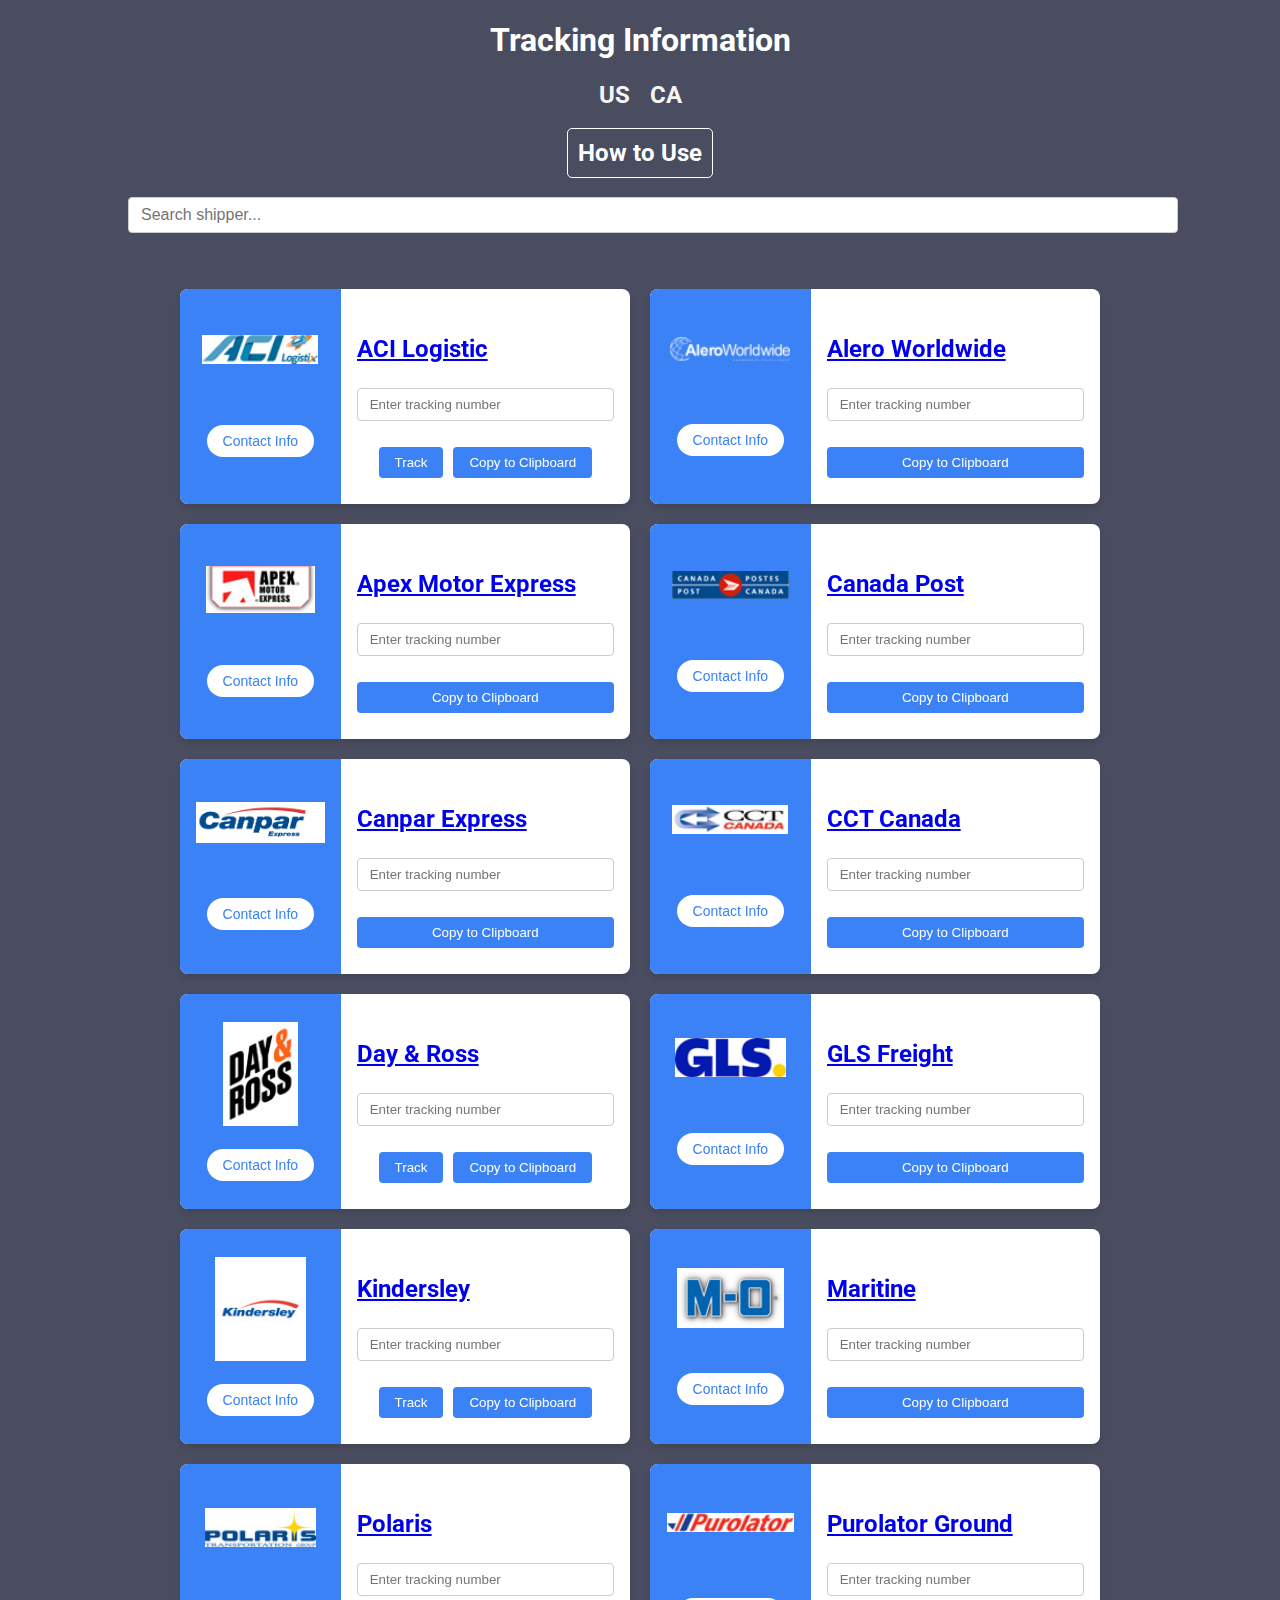
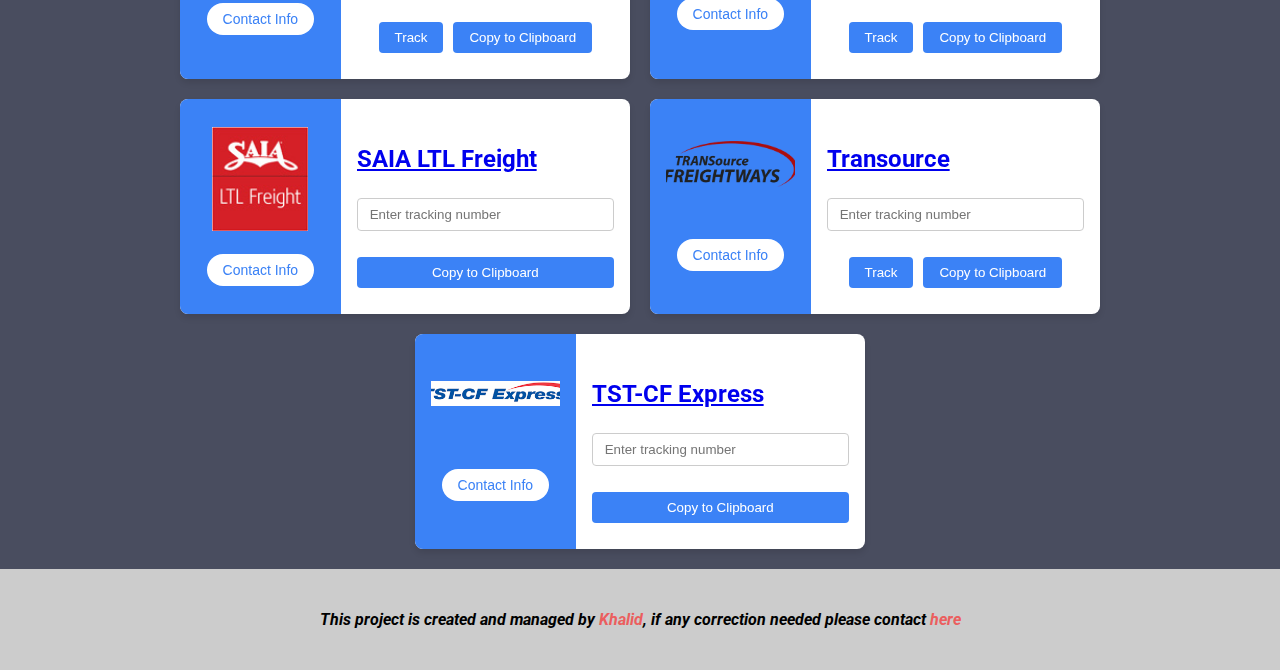
<file: CA.html>
<!DOCTYPE html>
<html lang="en">
  <head>
    <meta charset="UTF-8" />
    <meta name="viewport" content="width=device-width, initial-scale=1.0" />
    <title>Tracking Information</title>
    <link rel="shortcut icon" type="image/jpg" href="./images/site icon.png" />
    <link rel="stylesheet" href="styles.css" />
    <link rel="preconnect" href="https://fonts.googleapis.com" />
    <link rel="preconnect" href="https://fonts.gstatic.com" crossorigin />
    <link
      href="https://fonts.googleapis.com/css2?family=Roboto:ital,wght@0,100;0,300;0,400;0,500;0,700;0,900;1,100;1,300;1,400;1,500;1,700;1,900&display=swap"
      rel="stylesheet"
    />
  </head>
  <body>
    <header class="Menu-container">
      <div class="text">
        <h1>Tracking Information</h1>
      </div>
      <div class="menubar">
        <a href="index.html">US</a>
        <a href="CA.html">CA</a>
      </div>
      <!-- User Manual -->
      <div class="manual">
        <a href="https://res.cloudinary.com/khalidbin/video/upload/v1735085421/How_To_Use_iqsir6.mp4" target="_blank">How to Use</a>
      </div>
      <!-- User Manual -->
      <!-- Searchbox -->
      <div class="search-container">
        <input 
            type="text" 
            id="searchBox" 
            placeholder="Search shipper..." 
            class="search-input"
        >
    </div>
    </header>
    <main>
      <!-- Tracking company Name starts with A -->
      <div class="tracking-card tracking-card-extra">
        <div class="card-inner">
          <div class="card-front">
            <div class="left-side">
              <div class="image-container">
                <img src="./images/CA/ACILogistics.jpg" alt="Logo" />
              </div>
              <button class="contact-btn">Contact Info</button>
            </div>
            <div class="right-side">
              <h2 id="shipper"><a href="https://www.acilogistix.com/track-my-parcel" target="_blank">ACI Logistic</a></h2>
              <input
                type="text"
                id="tracking"
                placeholder="Enter tracking number"
              />
              <a
                href="https://www.acilogistix.com/track-my-parcel/?TrackingID="
                target="_blank"
                class="website-link"
                >Website link</a
              >
              <div class="functions">
                <button class="track-btn">Track</button>
                <button class="copy-btn">Copy to Clipboard</button>
              </div>
            </div>
          </div>
          <div class="card-back">
            <div class="contact-info">
              <h2>Contact Information</h2>
              <p><span class="bold">Phone:</span> None</p>
              <p><span class="bold">Email:</span> None</p>
            </div>
            <button class="flip-back-btn">Flip Back</button>
          </div>
        </div>
      </div>
      <div class="tracking-card">
        <div class="card-inner">
          <div class="card-front">
            <div class="left-side">
              <div class="image-container">
                <img src="./images/CA/Alero.png" alt="Logo" />
              </div>
              <button class="contact-btn">Contact Info</button>
            </div>
            <div class="right-side">
              <h2 id="shipper"><a href="https://aleroworldwide.com/track-my-shipment/" target="_blank">Alero Worldwide</a></h2>
              <input
                type="text"
                id="tracking"
                placeholder="Enter tracking number"
              />
              <a
                href="https://aleroworldwide.com/track-my-shipment/"
                target="_blank"
                class="website-link"
                >Website link</a
              >
              <button class="copy-btn">Copy to Clipboard</button>
            </div>
          </div>
          <div class="card-back">
            <div class="contact-info">
              <h2>Contact Information</h2>
              <p><span class="bold">Phone:</span> 1-877-264-4626</p>
              <p>
                <span class="bold">Email:</span>
                alero.cat.request@aleroworldwide.com
              </p>
            </div>
            <button class="flip-back-btn">Flip Back</button>
          </div>
        </div>
      </div>
      <div class="tracking-card">
        <div class="card-inner">
          <div class="card-front">
            <div class="left-side">
              <div class="image-container">
                <img src="./images/CA/Apex.jpg" alt="Logo" />
              </div>
              <button class="contact-btn">Contact Info</button>
            </div>
            <div class="right-side">
              <h2 id="shipper"><a href="https://www.apexltl.com/" target="_blank">Apex Motor Express</a></h2>
              <input
                type="text"
                id="tracking"
                placeholder="Enter tracking number"
              />
              <a
                href="https://www.apexltl.com/"
                target="_blank"
                class="website-link"
                >Website link</a
              >
              <button class="copy-btn">Copy to Clipboard</button>
            </div>
          </div>
          <div class="card-back">
            <div class="contact-info">
              <h2>Contact Information</h2>
              <p><span class="bold">Phone:</span> 800-895-2739</p>
              <p><span class="bold">Email:</span> admin@apexltl.com</p>
            </div>
            <button class="flip-back-btn">Flip Back</button>
          </div>
        </div>
      </div>
      <!-- Tracking company Name starts with C -->
      <div class="tracking-card">
        <div class="card-inner">
          <div class="card-front">
            <div class="left-side">
              <div class="image-container">
                <img src="./images/CA/Canada Post.jpg" alt="Logo" />
              </div>
              <button class="contact-btn">Contact Info</button>
            </div>
            <div class="right-side">
              <h2 id="shipper"><a href="https://www.canadapost-postescanada.ca/track-reperage/en#/home" target="_blank">Canada Post</a></h2>
              <input
                type="text"
                id="tracking"
                placeholder="Enter tracking number"
              />
              <a
                href="https://www.canadapost-postescanada.ca/track-reperage/en#/home"
                target="_blank"
                class="website-link"
                >Website link</a
              >
              <button class="copy-btn">Copy to Clipboard</button>
            </div>
          </div>
          <div class="card-back">
            <div class="contact-info">
              <h2>Contact Information</h2>
              <p><span class="bold">Phone:</span> 866-607-6301</p>
              <p><span class="bold">Email:</span> None</p>
            </div>
            <button class="flip-back-btn">Flip Back</button>
          </div>
        </div>
      </div>

      <div class="tracking-card">
        <div class="card-inner">
          <div class="card-front">
            <div class="left-side">
              <div class="image-container">
                <img src="./images/CA/Canpar.png" alt="Logo" />
              </div>
              <button class="contact-btn">Contact Info</button>
            </div>
            <div class="right-side">
              <h2 id="shipper"><a href="https://www.canpar.com/en/tracking/track.htm" target="_blank">Canpar Express</a></h2>
              <input
                type="text"
                id="tracking"
                placeholder="Enter tracking number"
              />
              <a
                href="https://www.canpar.com/en/tracking/track.htm"
                target="_blank"
                class="website-link"
                >Website link</a
              >
              <button class="copy-btn">Copy to Clipboard</button>
            </div>
          </div>
          <div class="card-back">
            <div class="contact-info">
              <h2>Contact Information</h2>
              <p><span class="bold">Phone:</span> 800-387-9335</p>
              <p><span class="bold">Email:</span> None</p>
            </div>
            <button class="flip-back-btn">Flip Back</button>
          </div>
        </div>
      </div>
      
      <div class="tracking-card">
        <div class="card-inner">
          <div class="card-front">
            <div class="left-side">
              <div class="image-container">
                <img src="./images/CA/CCT.jpg" alt="Logo" />
              </div>
              <button class="contact-btn">Contact Info</button>
            </div>
            <div class="right-side">
              <h2 id="shipper"><a href="https://www.cctcanada.com/?page:tracking" target="_blank">CCT Canada</a></h2>
              <input
                type="text"
                id="tracking"
                placeholder="Enter tracking number"
              />
              <a
                href="https://www.cctcanada.com/?page:tracking"
                target="_blank"
                class="website-link"
                >Website link</a
              >
              <button class="copy-btn">Copy to Clipboard</button>
            </div>
          </div>
          <div class="card-back">
            <div class="contact-info">
              <h2>Contact Information</h2>
              <p><span class="bold">Phone:</span> 905.362.9198</p>
              <p><span class="bold">Email:</span> None</p>
            </div>
            <button class="flip-back-btn">Flip Back</button>
          </div>
        </div>
      </div>
      <!-- Tracking company Name starts with D -->
      <div class="tracking-card tracking-card-extra">
        <div class="card-inner">
          <div class="card-front">
            <div class="left-side">
              <div class="image-container">
                <img src="./images/CA/dayross.jpg" alt="Logo" />
              </div>
              <button class="contact-btn">Contact Info</button>
            </div>
            <div class="right-side">
              <h2 id="shipper"><a href="https://dayross.com/track-shipments" target="_blank">Day & Ross</a></h2>
              <input
                type="text"
                id="tracking"
                placeholder="Enter tracking number"
              />
              <a
                href="https://dayross.com/view-shipment-tracking?division=Freight&probillNumber="
                target="_blank"
                class="website-link"
                >Website link</a
              >
              <div class="functions">
                <button class="track-btn">Track</button>
                <button class="copy-btn">Copy to Clipboard</button>
              </div>
            </div>
          </div>
          <div class="card-back">
            <div class="contact-info">
              <h2>Contact Information</h2>
              <p><span class="bold">Phone:</span>1-866-329-7677</p>
              <p>
                <span class="bold">Email:</span>custservice@dayandrossinc.ca
              </p>
            </div>
            <button class="flip-back-btn">Flip Back</button>
          </div>
        </div>
      </div>
      <!-- Tracking company Name starts with G -->
      <div class="tracking-card">
        <div class="card-inner">
          <div class="card-front">
            <div class="left-side">
              <div class="image-container">
                <img src="./images/CA/GLS.jpg" alt="Logo" />
              </div>
              <button class="contact-btn">Contact Info</button>
            </div>
            <div class="right-side">
              <h2 id="shipper"><a href="https://freight.gls-us.com/tracking" target="_blank">GLS Freight</a></h2>
              <input
                type="text"
                id="tracking"
                placeholder="Enter tracking number"
              />
              <a
                href="https://freight.gls-us.com/tracking"
                target="_blank"
                class="website-link"
                >Website link</a
              >
              <button class="copy-btn">Copy to Clipboard</button>
            </div>
          </div>
          <div class="card-back">
            <div class="contact-info">
              <h2>Contact Information</h2>
              <p><span class="bold">Phone:</span>1-888-463-4266</p>
              <p>
                <span class="bold">Email:</span>assistance@dicom.com
              </p>
            </div>
            <button class="flip-back-btn">Flip Back</button>
          </div>
        </div>
      </div>
      <!-- Tracking company Name starts with K -->
      <div class="tracking-card tracking-card-extra">
        <div class="card-inner">
          <div class="card-front">
            <div class="left-side">
              <div class="image-container">
                <img src="./images/CA/kindersly.jpg" alt="Logo" />
              </div>
              <button class="contact-btn">Contact Info</button>
            </div>
            <div class="right-side">
              <h2 id="shipper"><a href="https://www.kindersleytransport.com/" target="_blank">Kindersley</a></h2>
              <input
                type="text"
                id="tracking"
                placeholder="Enter tracking number"
              />
              <a
                href="https://www.kindersleytransport.com/quicktrack.aspx?p="
                target="_blank"
                class="website-link"
                >Website link</a
              >
              <div class="functions">
                <button class="track-btn">Track</button>
                <button class="copy-btn">Copy to Clipboard</button>
              </div>
            </div>
          </div>
          <div class="card-back">
            <div class="contact-info">
              <h2>Contact Information</h2>
              <p><span class="bold">Phone:</span>1-306-975-9212, 1-800-667-8556</p>
              <p>
                <span class="bold">Email:</span>customerservice@kindersleytransport.com
              </p>
            </div>
            <button class="flip-back-btn">Flip Back</button>
          </div>
        </div>
      </div>
       <!-- Tracking company Name starts with M -->
       <div class="tracking-card">
        <div class="card-inner">
          <div class="card-front">
            <div class="left-side">
              <div class="image-container">
                <img src="./images/CA/Maritine.jpg" alt="Logo" />
              </div>
              <button class="contact-btn">Contact Info</button>
            </div>
            <div class="right-side">
              <h2 id="shipper"><a href="https://www.m-o.com/online-tools/" target="_blank">Maritine</a></h2>
              <input
                type="text"
                id="tracking"
                placeholder="Enter tracking number"
              />
              <a
                href="https://www.m-o.com/online-tools/ "
                target="_blank"
                class="website-link"
                >Website link</a
              >
              <button class="copy-btn">Copy to Clipboard</button>
            </div>
          </div>
          <div class="card-back">
            <div class="contact-info">
              <h2>Contact Information</h2>
              <p><span class="bold">Phone:</span>1-(888)-748-4388</p>
              <p>
                <span class="bold">Email:</span>customerservice@M-O.com
              </p>
            </div>
            <button class="flip-back-btn">Flip Back</button>
          </div>
        </div>
      </div>
      <!-- Tracking company Name starts with P -->
      <div class="tracking-card tracking-card-extra">
        <div class="card-inner">
          <div class="card-front">
            <div class="left-side">
              <div class="image-container">
                <img src="./images/CA/Polaris.jpg" alt="Logo" />
              </div>
              <button class="contact-btn">Contact Info</button>
            </div>
            <div class="right-side">
              <h2 id="shipper"><a href="https://polaristransport.com/en/trace-polaris.php" target="_blank">Polaris</a></h2>
              <input
                type="text"
                id="tracking"
                placeholder="Enter tracking number"
              />
              <a
                href="https://polaristransport.com/en/trace-polaris.php?pro="
                target="_blank"
                class="website-link"
                >Website link</a
              >
              <div class="functions">
                <button class="track-btn">Track</button>
                <button class="copy-btn">Copy to Clipboard</button>
              </div>
            </div>
          </div>
          <div class="card-back">
            <div class="contact-info">
              <h2>Contact Information</h2>
              <p><span class="bold">Phone:</span>1 (800) 765-2747</p>
              <p>
                <span class="bold">Email:</span>None
              </p>
            </div>
            <button class="flip-back-btn">Flip Back</button>
          </div>
        </div>
      </div>
      <div class="tracking-card tracking-card-extra">
        <div class="card-inner">
          <div class="card-front">
            <div class="left-side">
              <div class="image-container">
                <img src="./images/CA/Purolator.jpg" alt="Logo" />
              </div>
              <button class="contact-btn">Contact Info</button>
            </div>
            <div class="right-side">
              <h2 id="shipper"><a href="https://www.purolator.com/en/shipping/tracker" target="_blank">Purolator Ground</a></h2>
              <input
                type="text"
                id="tracking"
                placeholder="Enter tracking number"
              />
              <a
                href="https://www.purolator.com/en/shipping/tracker?pin="
                target="_blank"
                class="website-link"
                >Website link</a
              >
              <div class="functions">
                <button class="track-btn">Track</button>
                <button class="copy-btn">Copy to Clipboard</button>
              </div>
            </div>
          </div>
          <div class="card-back">
            <div class="contact-info">
              <h2>Contact Information</h2>
              <p><span class="bold">Phone:</span>1-888-302-8819</p>
              <p>
                <span class="bold">Email:</span>None
              </p>
            </div>
            <button class="flip-back-btn">Flip Back</button>
          </div>
        </div>
      </div>
       <!-- Tracking company Name starts with S -->
       <div class="tracking-card">
        <div class="card-inner">
          <div class="card-front">
            <div class="left-side">
              <div class="image-container">
                <img src="./images/CA/SAIA.jpg" alt="Logo" />
              </div>
              <button class="contact-btn">Contact Info</button>
            </div>
            <div class="right-side">
              <h2 id="shipper"><a href="https://www.saia.com/track" target="_blank">SAIA LTL Freight</a></h2>
              <input
                type="text"
                id="tracking"
                placeholder="Enter tracking number"
              />
              <a
                href="https://www.saia.com/track"
                target="_blank"
                class="website-link"
                >Website link</a
              >
              <button class="copy-btn">Copy to Clipboard</button>
            </div>
          </div>
          <div class="card-back">
            <div class="contact-info">
              <h2>Contact Information</h2>
              <p><span class="bold">Phone:</span>1-800-765-724242</p>
              <p>
                <span class="bold">Email:</span>None
              </p>
            </div>
            <button class="flip-back-btn">Flip Back</button>
          </div>
        </div>
      </div>
        <!-- Tracking company Name starts with T -->
        <div class="tracking-card tracking-card-extra">
          <div class="card-inner">
            <div class="card-front">
              <div class="left-side">
                <div class="image-container">
                  <img src="./images/CA/Transource.png" alt="Logo" />
                </div>
                <button class="contact-btn">Contact Info</button>
              </div>
              <div class="right-side">
                <h2 id="shipper"><a href="https://track.transourcefreightways.com/homedelivery/" target="_blank">Transource</a></h2>
                <input
                  type="text"
                  id="tracking"
                  placeholder="Enter tracking number"
                />
                <a
                  href="https://track.transourcefreightways.com/homedelivery/"
                  target="_blank"
                  class="website-link"
                  >Website link</a
                >
                <div class="functions">
                  <button class="track-btn">Track</button>
                  <button class="copy-btn">Copy to Clipboard</button>
                </div>
              </div>
            </div>
            <div class="card-back">
              <div class="contact-info">
                <h2>Contact Information</h2>
                <p><span class="bold">Phone:</span>None</p>
                <p>
                  <span class="bold">Email:</span>HDCustomerService@transourcefreightways.com</p>
              </div>
              <button class="flip-back-btn">Flip Back</button>
            </div>
          </div>
        </div>

        <div class="tracking-card">
          <div class="card-inner">
            <div class="card-front">
              <div class="left-side">
                <div class="image-container">
                  <img src="./images/CA/TST.gif" alt="Logo" />
                </div>
                <button class="contact-btn">Contact Info</button>
              </div>
              <div class="right-side">
                <h2 id="shipper"><a href="https://www.tst-cfexpress.com/tracing" target="_blank">TST-CF Express</a></h2>
                <input
                  type="text"
                  id="tracking"
                  placeholder="Enter tracking number"
                />
                <a
                  href="https://www.tst-cfexpress.com/tracing"
                  target="_blank"
                  class="website-link"
                  >Website link</a
                >
                <button class="copy-btn">Copy to Clipboard</button>
              </div>
            </div>
            <div class="card-back">
              <div class="contact-info">
                <h2>Contact Information</h2>
                <p><span class="bold">Phone:</span>888-878-9229</p>
                <p>
                  <span class="bold">Email:</span>mkaur@tst-cfexpress.com , customerservice@tst-cfexpress.com
                </p>
              </div>
              <button class="flip-back-btn">Flip Back</button>
            </div>
          </div>
        </div>
    </main>
    <footer>
      <div class="footer">
        <h4>This project is created and managed by <a href="https://github.com/Khalid-binn" target="_blank">Khalid</a>, if any correction needed please contact <a href="mailto:khalid@valenciatheaterseating.com" target="_blank">here</a></h4>
      </div>
    </footer>
    <!-- Javascript -->
    <script src="script.js"></script>
  </body>
</html>
</file>
<file: styles.css>
body {
    font-family: "Roboto", sans-serif;
    min-height: 100vh;
    margin: 0;
    background-color: #494D5F;
}

main {
    padding: 20px;
    display: flex;
    flex-wrap: wrap;
    gap: 20px 20px;
    justify-content: center;
}

.manual {
    text-align: center;
    padding: 10px;
    font-size: 1.5rem;
    font-weight: bolder;
    margin-top: 20px;
}
.manual a {
    text-decoration: none;
    color: white;
    border: 1.5px solid white;
    border-radius: 5px;
    padding: 10px;
    transition: all 0.5s ease-in-out;
}
.manual a:hover {
    background-color: black;
    border: 1.5px solid white;
}
.text {
    text-align: center;
    color: white;
}
.menubar {
    font-size: 24px;
    font-weight: bold;
    display: flex;
    justify-content: center;
    gap: 20px;
}
.menubar a {
    text-decoration: none;
    color: whitesmoke;
}

.tracking-card {
    width: 450px;
    height: 215px;
    perspective: 1000px;
}
.bold {
    font-weight: bold;
}
.card-inner {
    position: relative;
    width: 100%;
    height: 100%;
    transition: transform 0.6s;
    transform-style: preserve-3d;
}

.tracking-card.flipped .card-inner {
    transform: rotateY(180deg);
}

.card-front, .card-back {
    position: absolute;
    width: 100%;
    height: 100%;
    backface-visibility: hidden;
    display: flex;
    background-color: white;
    box-shadow: 0 4px 6px rgba(0, 0, 0, 0.1);
    border-radius: 8px;
    overflow: hidden;
}

.card-back {
    transform: rotateY(180deg);
    flex-direction: column;
    justify-content: space-between;
}

.left-side {
    width: 33.33%;
    background-color: #3b82f6;
    padding: 16px;
    display: flex;
    flex-direction: column;
    align-items: center;
    justify-content: space-around;
}

.image-container {
    overflow: hidden;
}

.image-container img {
    width: 100%;
    height: 100%;
    object-fit: cover;
}

.contact-btn, .flip-back-btn {
    background-color: white;
    color: #3b82f6;
    padding: 8px 16px;
    border-radius: 9999px;
    cursor: pointer;
    transition: background-color 0.3s;
    text-align: center;
    border: none;
    font-size: 14px;
}

.contact-btn:hover, .flip-back-btn:hover {
    background-color: #e6e6e6;
}

.right-side {
    width: 66.67%;
    padding: 16px;
    display: flex;
    flex-direction: column;
    justify-content: space-evenly;
}

h2 {
    font-size: 24px;
    font-weight: bold;
    margin-bottom: 16px;
    overflow: auto;
}


input[type="text"] {
    padding: 8px 12px;
    border: 1px solid #ccc;
    border-radius: 4px;
    margin-bottom: 16px;
}

.website-link {
    display: none;   
}


.copy-btn,.track-btn {
    display: flex;
    align-items: center;
    justify-content: center;
    background-color: #3b82f6;
    color: white;
    border: none;
    padding: 8px 16px;
    border-radius: 4px;
    cursor: pointer;
    transition: background-color 0.3s;
}

.copy-btn:hover {
    background-color: #2563eb;
}

.copy-btn.copied {
    background-color: #4CAF50;
}

.clipboard-icon, .arrow-left-icon {
    margin-right: 8px;
}

.contact-info p {
    margin-bottom: 8px;
}

.contact-info {
    text-align: center;
}

.flip-back-btn {
    display: flex;
    align-items: center;
    justify-content: center;
    background-color: #3b82f6;
    color: white;
    width: 50%;
    margin: 0px auto;
    margin-bottom: 20px;
}

.flip-back-btn:hover {
    background-color: #2563eb;
}

/* Searchbox */
.search-container {
    padding: 20px;
    width: 100%;
    background-color: #494D5F;
}

.search-input {
    width: 100%;
    padding: 10px 15px;
    font-size: 16px;
    border: 2px solid #3b82f6;
    border-radius: 8px;
    outline: none;
}

/* Footer */
.footer {
    background-color: #ccc;
    margin: 0px;
    padding: 20px;
    text-align: center;
}
.footer h4 {
    font-style: italic;
}
.footer a {
    text-decoration: none;
    color: rgb(235, 94, 94);
}
/* Extra functions*/
.functions {
    display: flex;
    gap: 10px;
    justify-content: center;    
}

/* website link button edit*/

/* Animation styles */
.search-container {
    padding: 20px;
    width: 80%;
    background-color: #494D5F;
    margin: 0px auto;
}

.search-input {
    width: 100%;
    padding: 10px 15px;
    font-size: 16px;
    border: 2px solid #3b82f6;
    border-radius: 8px;
    outline: none;
}

.tracking-card {
    transition: all 1s ease;
    opacity: 1;
}

.fade-in {
    animation: fadeIn 1s ease-in;
}

@keyframes fadeIn {
    from {
        opacity: 0;
        transform: translateY(20px);
    }
    to {
        opacity: 1;
        transform: translateY(0);
    }
}
</file>
